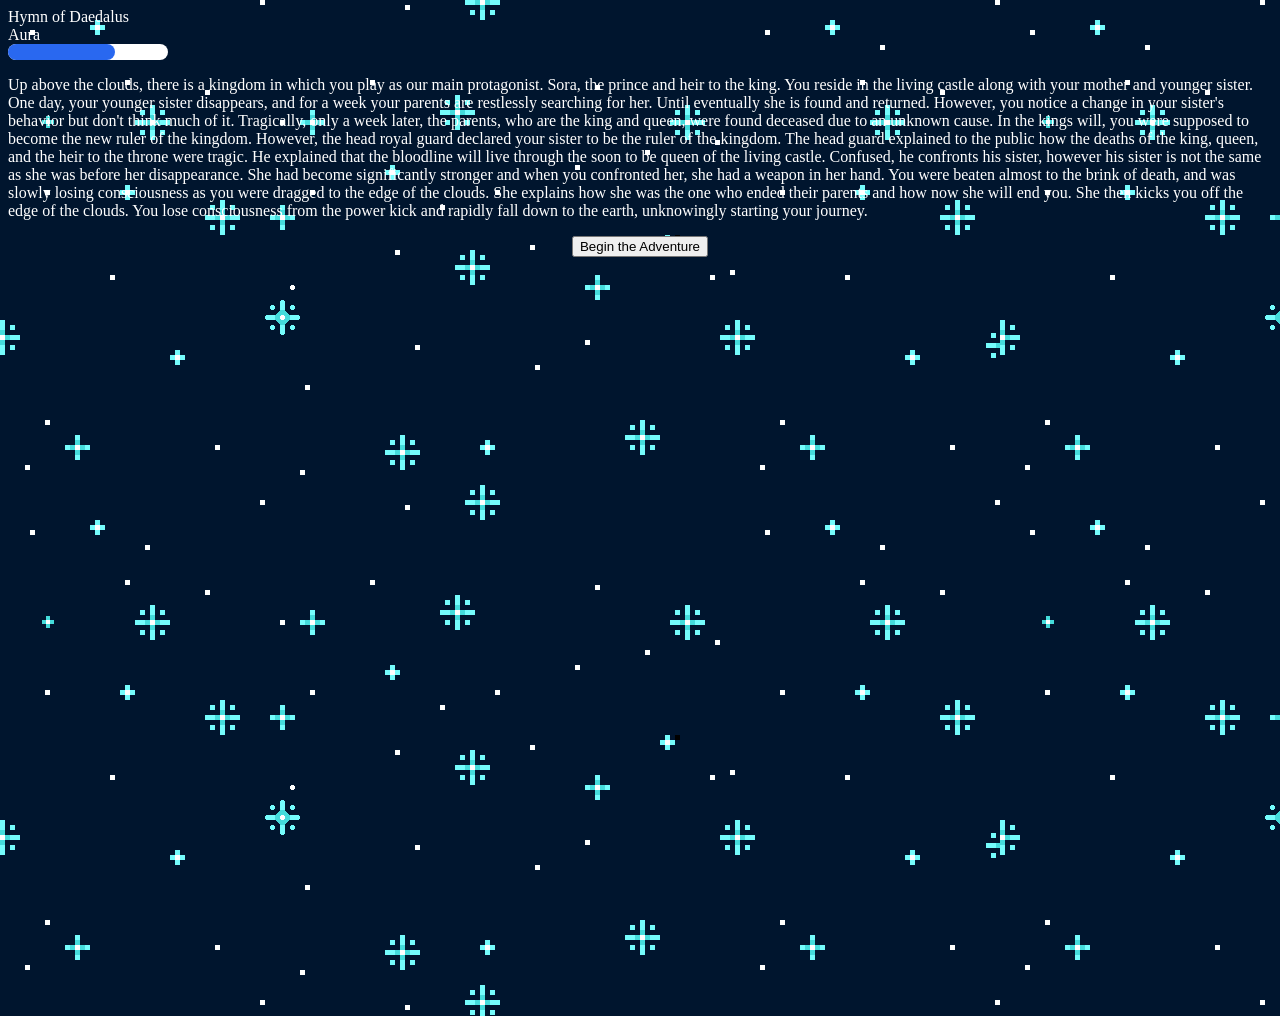
<file: index.html>
<!DOCTYPE html>
<html lang="en">
<head>
    <meta charset="UTF-8">
    <meta name="viewport" content="width=device-width, initial-scale=1.0">
    <link href="style.css" rel="stylesheet"/>
    <title>Hymn of Daedalus</title>
</head>
<body>
    <header>Hymn of Daedalus</header>
    <section>
        <label>Aura</label>
        <progress class="Aura" value="67" max="100"></progress>
    </section>

        <!--Ostory object will send text here-->
        <section id="story"></section>
        <section id="choices"></section>
    <section>
            <section class="Inventory"></section>
            <section class="Inventory"></section>
            <section class="Inventory"></section>
            <section class="Inventory"></section>
            <section class="Inventory"></section>
    </section>
    
</body>


<script>

const storyCont = document.getElementById("story")
const choiceCont = document.getElementById("choices")
const startOptions = ["spider","shore","village"]
const myStory = ['introStory']
const story = {
        introStory : {
            text : "Up above the clouds, there is a kingdom in which you play as our main protagonist. Sora, the prince and heir to the king. You reside in the living castle along with your mother and younger sister. One day, your younger sister disappears, and for a week your parents are restlessly searching for her. Until eventually she is found and returned. However, you notice a change in your sister's behavior but don't think much of it. Tragically, only a week later, the parents, who are the king and queen, were found deceased due to an unknown cause. In the kings will, you were supposed to become the new ruler of the kingdom. However, the head royal guard declared your sister to be the ruler of the kingdom. The head guard explained to the public how the deaths of the king, queen, and the heir to the throne were tragic. He explained that the bloodline will live through the soon to be queen of the living castle. Confused, he confronts his sister, however his sister is not the same as she was before her disappearance. She had become significantly stronger and when you confronted her, she had a weapon in her hand. You were beaten almost to the brink of death, and was slowly losing consciousness as you were dragged to the edge of the clouds. She explains how she was the one who ended their parents and how now she will end you. She then kicks you off the edge of the clouds. You lose consciousness from the power kick and rapidly fall down to the earth, unknowingly starting your journey.", 
            choices : [] // empty to invoke special logic 
        },
        //Beginnings
        spider : {
            bgSource: "path/to/image.jpg",
            text : "Feeling the warmth of the sun in your face, you awake still in pain from the wounds your sister gave you. You find yourself in a giant spider web inside an open area with rocky walls and a giant opening at the top. You spot the light hue of the blue spider wandering in the dark, staring at you. Panicked, you try to escape the web but are unable to.",
            choices : [
                ["Wriggle", "wrig"],
                ["Look around", "look"],
                ["Accept your fate as spider food", "fate"]
            ]
        },
         wrig: {
            text : "You decide to wriggle out, however you werent able to. After constant wriggling the web loosens and you make it out of the web. You catch your fall and decide to escape so you enter a nearby cave entrance in the spider's den. The cave is too small for the spider to pursue. You wander in the darkness, limping while hugging hard cold walls of the cave. You suddenly feel something small brush past your leg. Shaken up at first, you halt trying to detect the unknown creature. However, you hear its pitter patter footsteps running the same direction as you were going. Relived, you follow it until eventually you make it out of the cave. You exit the cave and the unknown creature was actually small and fuzzy. You thank the unknown creature for its support and continue on your way. You eventually find yourself near a water source and decide to drink some. While near the water you clean your injuries and patch them with loose leaves. You then think about what you should do to enact revenge upon your corrupt sister. Before you try to even think about revenge, you decide to discover the unknown world.",
            choices : [
                ["Begin Act 2", "act2.html"]
            ],
            target: "act2.html"
         },
          look: {
            text : "You look at your surroundings and you find a nearby rusty hand axe and a frail looking sword.",
            choices : [
                ["Axe", "axe"],
                ["Frail Sword", "sword"],
                ["Choose Neither", "none"]
            ]
         },
         axe: {
            text : "You grab the axe and cut the web, you drop the axe trying to catch your fall, the axe falls on the ground but it is still in good condition. You feel the need to escape so you enter a nearby cave entrance in the spider's den, the cave is too small for the spider to pursue. You wander the darkness, not knowing where you are going, suddenly you feel a small creature brush past your leg, shaken up at first, you halt trying to detect the unknown creature. However, you hear its pitter patter footsteps running the same direction as you were going. Relived, you follow it until eventually you make it out of the cave. You exit the cave and the unknown creature was actually small and fuzzy. You thank the unknown creature for its support and continue on your way. You eventually find yourself near a water source and decide to drink some. While near the water you clean your injuries and patch them with loose leaves. You then think about what you should do to enact revenge upon your corrupt sister. Before you try to even think about revenge, you decide to discover the unknown world.",
            choices : [
                ["Begin Act 2", "act2.html"]
            ],
            target: "act2.html"
        },
         sword: {
            text : "You grab the sword and cut the web, you drop the sword trying to catch your fall, the sword falls on the ground and shatters on impact. You decide to abandon it and escape so you enter a nearby cave entrance in the spider's den, the cave is too small for the spider to pursue. You wander the darkness, not knowing where you are going, suddenly you feel a small creature brush past your leg, shaken up at first, you halt trying to detect the unknown creature. However, you hear its pitter patter footsteps running the same direction as you were going. Relived, you follow it until eventually you make it out of the cave. You exit the cave and the unknown creature was actually small and fuzzy. You thank the unknown creature for its support and continue on your way. You then think about what you should do to enact revenge upon your corrupt sister. Before you try to even think about revenge, you decide to discover the unknown world.",
            choices : [
                ["Begin Act 2", "act2.html"]
            ],        
        },
         none: {
            text : "You decide to not grab any of the weapons and try to claw at the hard webbing. You break a piece of the web, however that causes you to drop and spin into more web leaving you stuck. Unable to get out, you succumb to your injuries and die.",  
        },
         fate: {
            text : "You panic and decide that death is the best option. You await for the spider to eat you, however since its day, it is unable to do you harm. Regardless, you stick with your choice to stay in the web and you slowly succumb to the injuries and die.",
        },

        village : {
            bgSource: "path/to/image.jpg",
            text : "An unknown smell wakes you up and you find yourself in some soft material. While injured, you get up and decide you need to do something.",
            choices : [
                ["Sit for Eternity","sit"],
                ["Explore Surroundings","explore"],
                ["Think","think"]
            ]
        },
        sit : {
            text : "You have the sudden urge to sit, you feel very tired and exhausted. You sit down on the soft material you landed in and suddenly close your eyes to get some rest. You awake and discover the once vibrant place full of life is gone and you are now in a barren wasteland. You continue to sit until you eventually die from lack of story progression.",
        },
        explore : {
            text : "You decided to explore your surroundings and that sitting around was a dumb idea. You wander around and discover there is some sort of civilization underground as the villagers and other humanoid figures enter and exit an entrance. You do not know if you should interact with those “people” or head to find some water in the forest.",
            choices : [
                ["Head into the forest", "noInteraction"],
                ["Interact with the people", "interaction"],
                ["Do nothing", "nothing"]
            ]
        },
        noInteraction : {
            text : "You head into the forest , deciding that interacting with “people” is not worth it. Thirsty and hungry, you seek to find a water source. You hear the rush of water and go straight towards it. After finding the water source and taking a drink, you clean your wounds and wrap it with the leaves around you. You then think about what you should do to enact revenge upon your corrupt sister. However, before you try to even think about revenge, you decide to discover the unknown world.",
            choices : [
                ["Begin Act 2", "act2.html"]
            ],      
        },
        interaction : {
            text : "You decide to enter the village and try to seek help from the “people”. As you enter the village, many look at you with curiosity and awe. As you limp, covered in blood, a traveler helps you and takes you to the local doctor. They help you stitch your wounds and give you some food to eat. All types of communication do not work due to the language barrier between each other. Although there is a language barrier, you still want to say thanks to “people” that helped you. How will you thank them?",
            choices : [
                ["Nicely and Politely", "nice"],
                ["Rude and un-grateful","rude"],
                ["Silent and mysterious", "mysterious"]
            ]
        },
        nice : {
            text : "You thank them for their kindness even though there is a language barrier. They do not understand what you were saying but they knew it was meant with good intentions. WIth that, they also give you a comically large spoon as a gift to help you on your way, you thank them and decide it's time to take revenge on your sister. You leave and start your long journey.",
            choices : [
                ["Begin Act 2", "act2.html"]
            ],      
        },
        rude : {
            text : "You dismiss their kindness and demand more from them. They do not understand what you have said, however they do understand that you do not have good intentions. The mole villagers start making an ear piercing noise and rush towards you…",
            choices : [
                ["Begin Act 2", "act2.html"]
            ],       
        },
        mysterious : {
            text : "You stay silent and they stare in confusion. You start to exit the hut but although confused, they give you a comically large spoon as a gift to help you on your way. You stare at them with no emotion, grab the spoon and leave. As you think about how to take revenge on your sister, the people just stare in confusion on what just happened.",
            choices : [
                ["Begin Act 2", "act2.html"]
            ],       
        },
        nothing : {
            text : "You decided that it was best to do nothing. You did nothing to patch your wounds, find food or water, or do anything of that matter. You just decided to do absolutely nothing. Since you did nothing, you slowly succumbed to the injuries and died.",
            choices : [
                ["Begin Act 2", "act2.html"]
            ],       
        },
        shore : {
            bgSource: "path/to/image.jpg",
            text : "You awake in salty water with sand on your face. Dazed and injured, you start to walk and limp away from the cold salty water and rest under the shade of a palm tree. You decided you need to move and figure out a way to secure food, water, and to patch your wounds.",
            choices : [
                ["Shake palm tree", "shakepalmTree"],
                ["Head into forest", "intoforestTwo"],
                ["Swim in the water", "swimWater"]
            ]
        },
        shakepalmTree : {
            text : "Text Holder",
        },
        intoforestTwo : {
            text : "You head into the forest thinking that's the most logical thing to do. With thirst and hunger on your mind, you seek the forest for a water source. You hear the rush of water and go straight towards it. After finding the water source and taking a drink, you clean your wounds and wrap it with the leaves around you. You then think about what you should do to enact revenge upon your corrupt sister. Before you try to even think about revenge, you decide to discover the unknown world.",
            choices : [
                ["Begin Act 2", "act2.html"]
            ],       
        },
        swimWater : {
            text : "You decided swimming was your best option. You head to the water and start swimming along the shore. However, the blood from the injuries attracted sharks and they were hungry for food.",
        },

        //End of beginnings
        midStory : {
            text : "You adventure off into the unknown world, passing many landmarks on the way. After many nights in the forest, you stumble upon a village full of people. You try to find a building to stay in but the language barrier and the lack of money make people drive you away. You adapt quickly and try to figure out how to learn the language of the people and find money. You look at loose papers and listen to locals reading it aloud to others. After days of learning and sleeping back in the forest, you are now able to speak bits of the language. With that out the way, you need to find money and grow stronger to defeat your sister. You see a bounty board and decide to gain strength and money there.",
            choices : [
                ["Graveyard", 'grave'],
            ]
        },
        grave : {
            text : "You decide to head to the graveyard. You follow the directions on the paper leading you to the destination. When you arrive, you do not see the bounty at first. Only a column of pillars surrounds the concrete grave in the middle. You notice shifting in one of the pillars, almost like it is breathing. It noticed that you caught on and revealed itself as the bounty. The pillar held together by the unknown ghastly features of the bounty, it prepares to engage.",
            choices : [
                ["Fight...", "afterGrave"],
            ],
        },
        afterGrave : {
            text :"The once possessed pillar disappears and the pieces fall to the ground. With the bounty defeated, you take a piece of the broken pillar as proof. Also the other pillars were illusions and they fade away as the possessed pillar is defeated. You head back to the village and the hut next to the board awards you with 10 gold coins. With money taken care of, you still need more experience before you feel comfortable enough to defeat your sister. You also slowly feel your wings grow stronger though you are not sure. Without wondering more, you decided to take on another quest.",
            choices : [
                ["Ruined Temple", "temple"],
            ]
        },
        temple : {
            text : "You decide to head to the ruined temple. You follow the directions on the paper leading you to the destination. When you arrive, all you see around you is overly grown greenery that covers the temple walls. As you're about to enter the ruins, you hear the dragging of a sharp object coming through all the entrances. The presence of the bounty approaching does not phase you, you keep your calm and watch the entrances. As it approaches, you spot its features, a dark midnight color armour set along with a long black cape reaching his reinforced boots. His giant greatspear creates sparks on the ground as he walks. You prepare yourself for the battle ahead.",
            choices : [
                ["Fight!", "afterTemp"],
            ],
            target: "Battle2.html"
        },
        afterTemp : {
            text : "The dark knight kneels and slowly fades away, leaving behind the armour and weapon. The armour and weapon are not in a shape where you can use for yourself. You grab the nearly broken helmet to take as proof. You head back to the village and the hut next to the board awards you with 10 gold coins. With money taken care of, you still need more experience before you feel comfortable enough to defeat your sister. You also slowly feel your wings grow stronger though you are not sure. Without wondering more, you decided to take on another quest.",
            choices : [
                ["The Bar", "bar"],
            ]
        },
        bar : {
            text : "You decide to head to the bar. You follow the directions on the paper leading you to the destination. When you arrive, the entrance of the bar looks run down. You enter and spot what seems to be a warrior who lays unconscious. As you move closer, the warrior awakes and spots you, he speaks in mumbles and broken language, however you do not understand him. The warriors' worn-out silver colored armour appears to have some sort of glow to them. The warrior stumbles to get up but you dare not lower your guard. You spot the warriors glowing dual-greatswords as they go towards them. They speak to you, however you only know so much. As they face you, the only thing you understand is that they said “Prepare”.",
            choices : [
                ["Fight.", "afterBar"],
            ]
        },
        afterBar : {
            text : "The warrior, unable to accept defeat, goes into a flurry of rage. However, before they can do that they ultimately succumb to the injuries and falls. The warrior becomes dust and the armour and swords lose their glow. They are now worthless equipment. However, you grab the swords as proof and head out of the bar. You head back to the village and the hut next to the board awards you with 10 gold coins. With money taken care of, you still need more experience before you feel comfortable enough to defeat your sister.",
            choices : [
                ["Create Plan", "aftBounties"],
            ]
        },
        aftBounties : {
            text : "After defeating all bounties, you stay in the village for a while and learn the language completely. With your stay, you also gain some companions. You tell your companions your story and how your sister has done those corrupt deeds. With companions backing you up, and your wings strong enough are able to now fly. However you need more power and speed to reach the kingdom far in the clouds. You come up with a plan with your companions to take revenge on your sister. You remember that the kingdom does not stay in the same spot, however you do know it follows a fixed path throughout the year. You and your companions determine that the kingdom will be above a mountain famous for its strong winds. Which would be a perfect place and time to go back to the castle.",
            choices : [
                ["Begin Act 3", "endStory"],
            ]
        },
        endStory : {
            text : "You and your companions determine the kingdom should be in the general area of the mountain in a couple of days. The mountain is shaped like a volcano, however there is no lava present due to the irregularities of the mountain. The plan was to create a funnel big enough to where it directs the wind into the bottom of the mountain. In response to that, it shoots all the air out of the top kinda like an air volcano. So, you and your companions head off towards the mountains after getting the necessary materials for the plan to work. After reaching the destination, you and your companions start the plan. You get there before the allotted time when the kingdom would be there to have the necessary time to commence the plan. After many hardships from the harsh winds messing up the plan the funnel is completed. However due to the wind it is not very sturdy but it will get the job done. You spend the remainder of your time with your companions before your time is up. When the allotted time came, you looked at your companions who were with you throughout your journey.",
            choices : [
                ["Wave Goodbye", "wave"],
                ["Stay with companions", "stay"],
                ["Leave in silence", "silence"]
            ]
        },
        wave : {
            text : "You look at your companions and wave goodbye to them. They do the same and wish you luck on the rest of your journey. You walk back to your companions and give them a proper goodbye instead of a wave. You then go back to the cave entrance and spread your wings to catch yourself with the wind and launch out of the mountain up into the sky. You fly around a bit and discover the kingdom. You start to fly towards it.",
            choices : [
                ["Return to the Castle", 'return']
            ]
        },
        stay : {
            text : "You looked at your companions and remembered the great times with them. Mixed emotions flow into you at once. You feel like you dont want this feeling of companionship to end. You fall into a deep thought, like time has stopped for that instant. After what felt like forever, you decide that your family is now your companions and that revenge is something you dont truly want anymore. You decide to stay and rush towards your companions explaining your feelings. They accept your feelings and you leave the mountain. Losing your change in revenge.You live life with your companions adventuring and exploring this vast world together.\n\n\n\nStay Ending 1/3",
        },
        silence : {
            text : "You look at them for the last time, without exchanging any words. No goodbyes, no happy smiles, nothing. You look at them and then towards the sky. Remembering your plan you spread your wings and leave. You get launched out of the mountain up into the sky. You fly around a bit and discover the kingdom. You start to fly towards it, however with deep regret as you did not say goodbye to your companions. Regretting how it is now too late.",
            choices : [
                ["Return to the Castle", 'return']
            ]
        },
        return : {
            text : "After this long journey you finally make it back to the kingdom. With revenge in mind you sneak into the castle through the many hidden passageways that your father had shown you in the past. You cover yourself and your face with a long piece of cloth. Then you swiftly pass the multiple guards in the kingdom eventually reaching the throne room. You are spotted by your sister and the guards. After asking who you are and a bit of rage baiting your sister, you reveal yourself. Relatives, maids, butlers, royal guards, and even your corrupt younger sister are shocked to find you still alive. Angered, you reveal everything that your sister has said and done. With everyone in shock, your sister wont allow you to take what she has, so she uses her crown to control the royal guards. You see that the crown suddenly starts to glow and the guard's behavior has changed. Overwhelmed, you are unable to fight back and are struck down by the guards. Heavily injured, you remember the technique that you had accumulated during your journey down below. You release your aura and the guards are blown away. Your sister, who is not ready to go down without a fight, decides to duel you. However, before she can start, you knock her down and grab the crown. You toss it to the floor and crush it with a heavy stomp. The guards come back to their senses and you look at your sister with hatred.",
            choices : [
                ["End Her", "bad"],
                ["Spare Her", "good"],
            ]
        },
        bad : {
            text : "You decided to end her life, to get the revenge you always wanted. You raise your sword and cut her down. Everyone, in shock, understood what you had done, although they really wished you hadnt done that. You reveal yourself to the public, explaining your situation, and how your sister has been defeated. The public, confused but happy of your return, applause and you and thus ending your sisters tyranny. Not long after your return, you officially become the rightful ruler of the kingdom. With your younger sister buried in the cloud cemetery of corrupt rulers, you hold her head high, thinking this was the best thing to do. You slowly become used to the style of living and after a couple of years, you are now a family of four. You had an arranged marriage with a princess from another kingdom in the sky. You had one son and one daughter. Your daughter suddenly goes missing and for a week, you relentlessly search for her. You ultimately find her again in okay shape and quickly help her get the medical attention she needs. For the next couple of days you notice a change in her behavior, but you brush it off. Forgetting what happened to you in the beginning. You sleep one day and never wake up after drinking a glass of night-time water given by your daughter. The cycle continues…\n\n\n\nBad Ending 2/3",
        },
        good : {
            text : "You decided to end her life, to get the revenge you always wanted. You raise your sword and prepare to cut her down. You look at your younger sister who you used to have a great close bond with. The thought of killing your sister overwhelms you and you drop the sword. Your sister immediately tries to retaliate, however is overwhelmed by your brute strength. You detain her and she is placed under arrest for her crimes. You reveal yourself to the public, explaining the evil deeds that your sister has done and how she is now detained. The public, happy that your sisters tyranny is over, praises you and applauds you and welcomes you back. You slowly get adjusted with your royalty status and your relatives and royal guards are proud of the decision you made. They lead you to the statue of your mother and father, the statues seem to glow without reason. Confused, you brush it off to be the sunlight shining upon the statues. After years of getting adjusted and your sister spending her remaining years in prison. You are now a family of four, as you had an arranged marriage with a princess from another kingdom in the sky. You had one son and one daughter. One day, your daughter goes missing, however she was quickly found as your younger sister had alerted the guards. The mastermind was a criminal that was sought out for years, ever since your father was king. Your sister explains how she was brainwashed and abused by this mastermind. Not wanting your daughter to go through what she did, she alerted the guards once she heard a sneaking intruder. After this incident, you live on to be one of the greatest kings to ever rule the kingdom.\n\n\n\nGood Ending 3/3",
        },
}


// THANK YOU FAST FOR HELPING ME ON THIS PART!!!!! - Dillan
function buildChoices(storyObject){
    if (storyObject.choices.length === 0) { //if the choices array is empty
        let newBtn = document.createElement('button');
            newBtn.innerText = "Begin the Adventure";
            newBtn.addEventListener('click', () => {
                startStory();
            })
        choiceCont.appendChild(newBtn);
    } else { //assume there are choices to make
        for(let choice of storyObject.choices){
            let newBtn = document.createElement('button');
            console.log(story.target);
            newBtn.innerText = choice[0]; // show the text in index 0

            newBtn.addEventListener('click', () => {
            if (choice[1].includes(".html")) {
                window.location.href = choice[1];
            } else {
                myStory.push(choice[1]) // push the story key ine index 1
                console.log('Story Array', myStory); // log story array
                renderStory();
//----------------> call story render function here
            }
                
               

            })
            choiceCont.appendChild(newBtn);
        }
    }
}

function startStory() {
    myStory.push(startOptions[Math.floor(Math.random() * startOptions.length)]); //randomize starter beginning
    console.log('Story Array', myStory); //log story array
    renderStory();
    //call render story function here
}




function renderStory() {
    //cureent scene of the story array
    let currentScene = myStory[myStory.length - 1];
    // Empty the story and choices
    storyCont.innerHTML = "";
    choiceCont.innerHTML = "";

//This builds the story into the story array
 for (let scene of myStory) {
        let storyText = document.createElement("p");
        storyText.innerText = story[scene].text;
        storyCont.appendChild(storyText);
    }
    //Builds the buttons for the current scene the user on
    buildChoices(story[currentScene]);
}
renderStory();







</script>
</html>
</file>
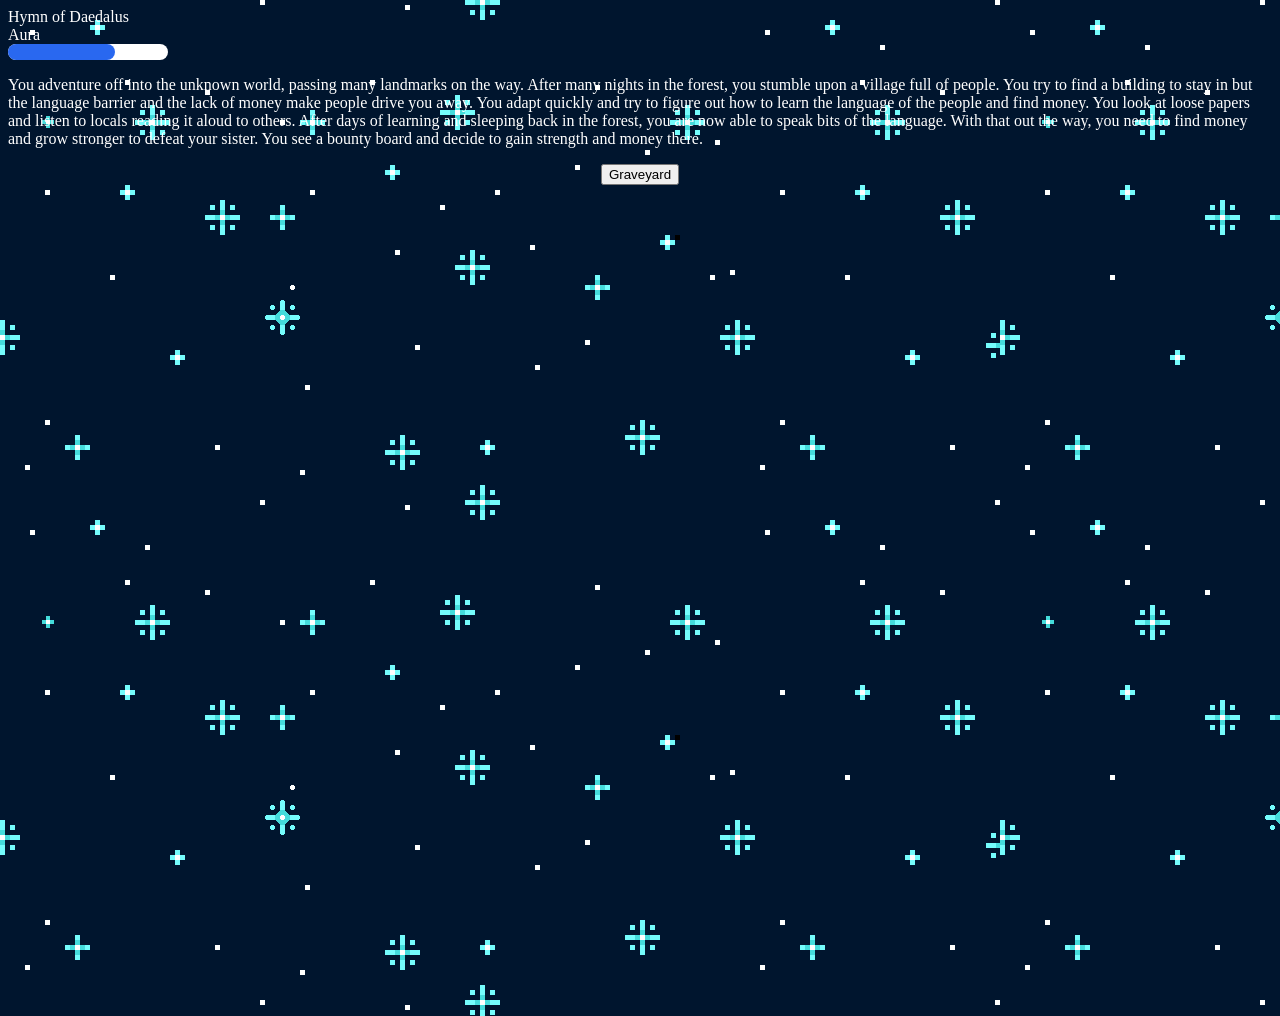
<file: act2.html>
<!DOCTYPE html>
<html lang="en">
<head>
    <meta charset="UTF-8">
    <meta name="viewport" content="width=device-width, initial-scale=1.0">
    <link href="style.css" rel="stylesheet"/>
    <title>Hymn of Daedalus</title>
</head>
<body>
    <header>Hymn of Daedalus</header>
    <section>
        <label>Aura</label>
        <progress class="Aura" value="67" max="100"></progress>
    </section>

    <!--Mid Story-->
    <section id="story"></section>
    <section id="choices"></section>
    <!--End of Midstory-->

        <section>
            <section class="Inventory"></section>
            <section class="Inventory"></section>
            <section class="Inventory"></section>
            <section class="Inventory"></section>
            <section class="Inventory"></section>
        </section>



<script>
const storyCont = document.getElementById("story")
const choiceCont = document.getElementById("choices")
const myStory = ['midStory']

const story = {
        midStory : {
            text : "You adventure off into the unknown world, passing many landmarks on the way. After many nights in the forest, you stumble upon a village full of people. You try to find a building to stay in but the language barrier and the lack of money make people drive you away. You adapt quickly and try to figure out how to learn the language of the people and find money. You look at loose papers and listen to locals reading it aloud to others. After days of learning and sleeping back in the forest, you are now able to speak bits of the language. With that out the way, you need to find money and grow stronger to defeat your sister. You see a bounty board and decide to gain strength and money there.",
            choices : [
                ["Graveyard", 'grave'],
            ]
        },
        grave : {
            text : "You decide to head to the graveyard. You follow the directions on the paper leading you to the destination. When you arrive, you do not see the bounty at first. Only a column of pillars surrounds the concrete grave in the middle. You notice shifting in one of the pillars, almost like it is breathing. It noticed that you caught on and revealed itself as the bounty. The pillar held together by the unknown ghastly features of the bounty, it prepares to engage.",
            choices : [
                ["Fight...", "Battle1.html"],
            ],
        },
}

// THANK YOU FAST FOR HELPING ME ON THIS PART!!!!! - Dillan
function buildChoices(storyObject){
    if (storyObject.choices.length === 0) { //if the choices array is empty
        let newBtn = document.createElement('button');
            newBtn.innerText = "Begin the Adventure";
            newBtn.addEventListener('click', () => {
                startStory();
            })
        choiceCont.appendChild(newBtn);
    } else { //assume there are choices to make
        for(let choice of storyObject.choices){
            let newBtn = document.createElement('button');
            newBtn.innerText = choice[0]; // show the text in index 0
            
            newBtn.addEventListener('click', () => {
            if (choice[1].includes(".html")) {
            

                window.location.href = choice[1];
            } else {
                localStorage.setItem("fight", "Battle.html")//sets the scene to local sotrage
                myStory.push(choice[1]) // push the story key ine index 1
                console.log('Story Array', myStory); // log story array
                renderStory();
//----------------> call story render function here
            }

            })
            choiceCont.appendChild(newBtn);
        }
    }
}


function renderStory() {
    //cureent scene of the story array
    let currentScene = myStory[myStory.length - 1];
    // Empty the story and choices
    storyCont.innerHTML = "";
    choiceCont.innerHTML = "";

//This builds the story into the story array
 for (let scene of myStory) {
        let storyText = document.createElement("p");
        storyText.innerText = story[scene].text;
        storyCont.appendChild(storyText);
    }
    //Builds the buttons for the current scene the user on
    buildChoices(story[currentScene]);
}
renderStory();

</script>
</body>
</html>
</file>
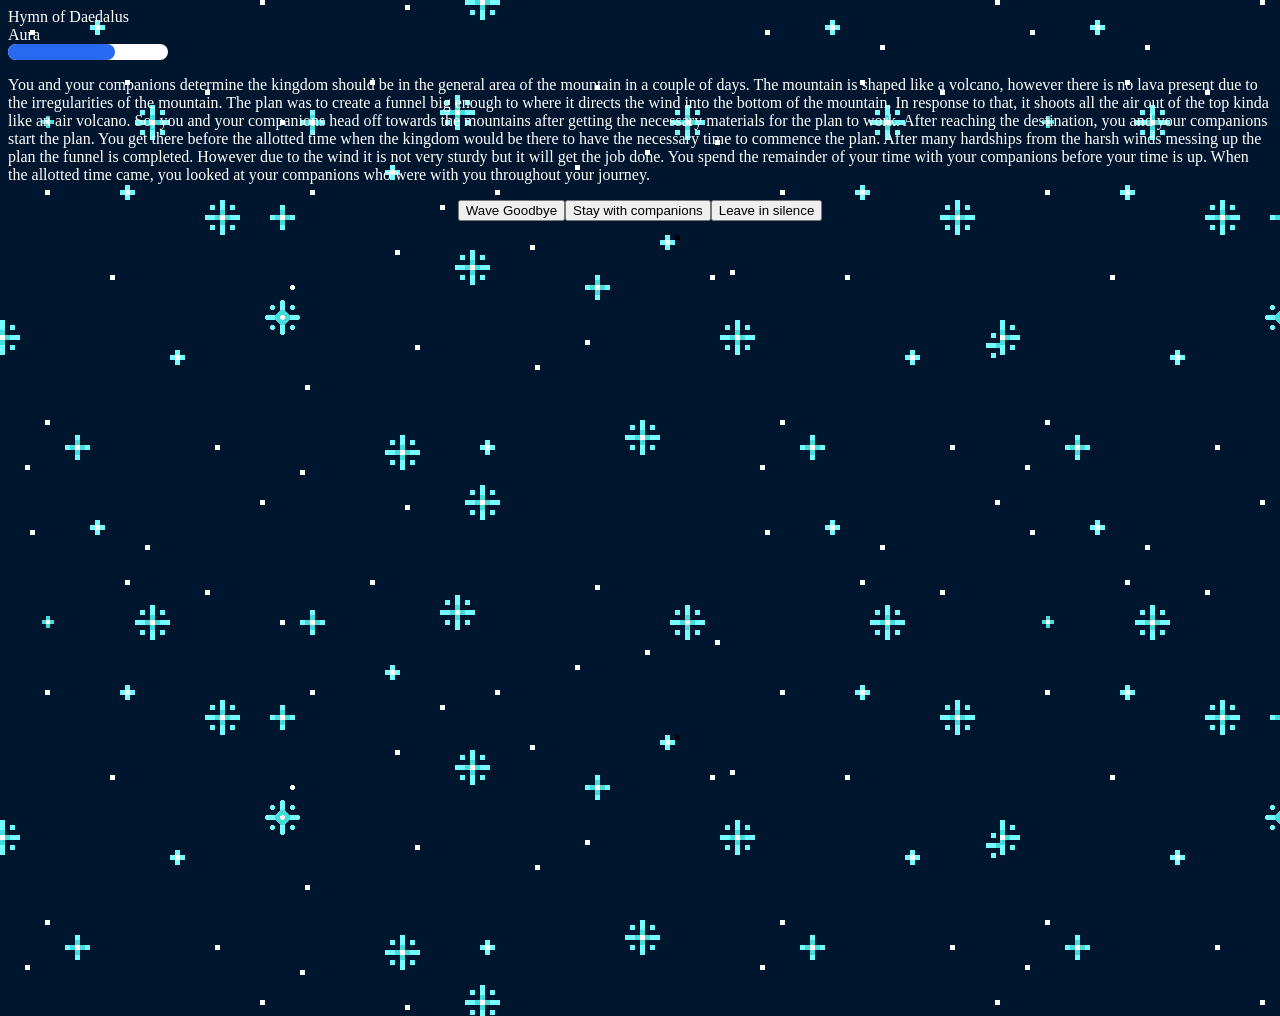
<file: act3.html>
<!DOCTYPE html>
<html lang="en">
<head>
    <meta charset="UTF-8">
    <meta name="viewport" content="width=device-width, initial-scale=1.0">
    <link href="style.css" rel="stylesheet"/>
    <title>Hymn of Daedalus</title>
</head>
<body>
    <header>Hymn of Daedalus</header>
    <section>
        <label>Aura</label>
        <progress class="Aura" value="67" max="100"></progress>
    </section>

               <!--Start of Ending Story-->
                <section id="story"></section>
                <section id="choices"></section>


                <section>
                    <section class="Inventory"></section>
                    <section class="Inventory"></section>
                    <section class="Inventory"></section>
                    <section class="Inventory"></section>
                    <section class="Inventory"></section>
                </section>
</body>
<script>

const storyCont = document.getElementById("story")
const choiceCont = document.getElementById("choices")
const myStory = ['endStory']

const story = {
        endStory : {
            text : "You and your companions determine the kingdom should be in the general area of the mountain in a couple of days. The mountain is shaped like a volcano, however there is no lava present due to the irregularities of the mountain. The plan was to create a funnel big enough to where it directs the wind into the bottom of the mountain. In response to that, it shoots all the air out of the top kinda like an air volcano. So, you and your companions head off towards the mountains after getting the necessary materials for the plan to work. After reaching the destination, you and your companions start the plan. You get there before the allotted time when the kingdom would be there to have the necessary time to commence the plan. After many hardships from the harsh winds messing up the plan the funnel is completed. However due to the wind it is not very sturdy but it will get the job done. You spend the remainder of your time with your companions before your time is up. When the allotted time came, you looked at your companions who were with you throughout your journey.",
            choices : [
                ["Wave Goodbye", "wave"],
                ["Stay with companions", "stay"],
                ["Leave in silence", "silence"]
            ]
        },
        wave : {
            text : "You look at your companions and wave goodbye to them. They do the same and wish you luck on the rest of your journey. You walk back to your companions and give them a proper goodbye instead of a wave. You then go back to the cave entrance and spread your wings to catch yourself with the wind and launch out of the mountain up into the sky. You fly around a bit and discover the kingdom. You start to fly towards it.",
            choices : [
                ["Return to the Castle", 'return']
            ]
        },
        stay : {
            text : "You looked at your companions and remembered the great times with them. Mixed emotions flow into you at once. You feel like you dont want this feeling of companionship to end. You fall into a deep thought, like time has stopped for that instant. After what felt like forever, you decide that your family is now your companions and that revenge is something you dont truly want anymore. You decide to stay and rush towards your companions explaining your feelings. They accept your feelings and you leave the mountain. Losing your change in revenge.You live life with your companions adventuring and exploring this vast world together.\n\n\n\nStay Ending 1/3",
        },
        silence : {
            text : "You look at them for the last time, without exchanging any words. No goodbyes, no happy smiles, nothing. You look at them and then towards the sky. Remembering your plan you spread your wings and leave. You get launched out of the mountain up into the sky. You fly around a bit and discover the kingdom. You start to fly towards it, however with deep regret as you did not say goodbye to your companions. Regretting how it is now too late.",
            choices : [
                ["Return to the Castle", 'return']
            ]
        },
        return : {
            text : "After this long journey you finally make it back to the kingdom. With revenge in mind you sneak into the castle through the many hidden passageways that your father had shown you in the past. You cover yourself and your face with a long piece of cloth. Then you swiftly pass the multiple guards in the kingdom eventually reaching the throne room. You are spotted by your sister and the guards. After asking who you are and a bit of rage baiting your sister, you reveal yourself. Relatives, maids, butlers, royal guards, and even your corrupt younger sister are shocked to find you still alive. Angered, you reveal everything that your sister has said and done. With everyone in shock, your sister wont allow you to take what she has, so she uses her crown to control the royal guards. You see that the crown suddenly starts to glow and the guard's behavior has changed. Overwhelmed, you are unable to fight back and are struck down by the guards. Heavily injured, you remember the technique that you had accumulated during your journey down below. You release your aura and the guards are blown away. Your sister, who is not ready to go down without a fight, decides to duel you. However, before she can start, you knock her down and grab the crown. You toss it to the floor and crush it with a heavy stomp. The guards come back to their senses and you look at your sister with hatred.",
            choices : [
                ["End Her", "bad"],
                ["Spare Her", "good"],
            ]
        },
        bad : {
            text : "You decided to end her life, to get the revenge you always wanted. You raise your sword and cut her down. Everyone, in shock, understood what you had done, although they really wished you hadnt done that. You reveal yourself to the public, explaining your situation, and how your sister has been defeated. The public, confused but happy of your return, applause and you and thus ending your sisters tyranny. Not long after your return, you officially become the rightful ruler of the kingdom. With your younger sister buried in the cloud cemetery of corrupt rulers, you hold her head high, thinking this was the best thing to do. You slowly become used to the style of living and after a couple of years, you are now a family of four. You had an arranged marriage with a princess from another kingdom in the sky. You had one son and one daughter. Your daughter suddenly goes missing and for a week, you relentlessly search for her. You ultimately find her again in okay shape and quickly help her get the medical attention she needs. For the next couple of days you notice a change in her behavior, but you brush it off. Forgetting what happened to you in the beginning. You sleep one day and never wake up after drinking a glass of night-time water given by your daughter. The cycle continues…\n\n\n\nBad Ending 2/3",
        },
        good : {
            text : "You decided to end her life, to get the revenge you always wanted. You raise your sword and prepare to cut her down. You look at your younger sister who you used to have a great close bond with. The thought of killing your sister overwhelms you and you drop the sword. Your sister immediately tries to retaliate, however is overwhelmed by your brute strength. You detain her and she is placed under arrest for her crimes. You reveal yourself to the public, explaining the evil deeds that your sister has done and how she is now detained. The public, happy that your sisters tyranny is over, praises you and applauds you and welcomes you back. You slowly get adjusted with your royalty status and your relatives and royal guards are proud of the decision you made. They lead you to the statue of your mother and father, the statues seem to glow without reason. Confused, you brush it off to be the sunlight shining upon the statues. After years of getting adjusted and your sister spending her remaining years in prison. You are now a family of four, as you had an arranged marriage with a princess from another kingdom in the sky. You had one son and one daughter. One day, your daughter goes missing, however she was quickly found as your younger sister had alerted the guards. The mastermind was a criminal that was sought out for years, ever since your father was king. Your sister explains how she was brainwashed and abused by this mastermind. Not wanting your daughter to go through what she did, she alerted the guards once she heard a sneaking intruder. After this incident, you live on to be one of the greatest kings to ever rule the kingdom.\n\n\n\nGood Ending 3/3",
        },
    }
// THANK YOU FAST FOR HELPING ME ON THIS PART!!!!! - Dillan
function buildChoices(storyObject){
    if (storyObject.choices.length === 0) { //if the choices array is empty
        let newBtn = document.createElement('button');
            newBtn.innerText = "Begin the Adventure";
            newBtn.addEventListener('click', () => {
                startStory();
            })
        choiceCont.appendChild(newBtn);
    } else { //assume there are choices to make
        for(let choice of storyObject.choices){
            let newBtn = document.createElement('button');
            newBtn.innerText = choice[0]; // show the text in index 0

            newBtn.addEventListener('click', () => {
            if (choice[1].includes(".html")) {
                window.location.href = choice[1];
            } else {
                myStory.push(choice[1]) // push the story key ine index 1
                console.log('Story Array', myStory); // log story array
                renderStory();
//----------------> call story render function here
            }

            })
            choiceCont.appendChild(newBtn);
        }
    }
}


function renderStory() {
    //cureent scene of the story array
    let currentScene = myStory[myStory.length - 1];
    // Empty the story and choices
    storyCont.innerHTML = "";
    choiceCont.innerHTML = "";

//This builds the story into the story array
 for (let scene of myStory) {
        let storyText = document.createElement("p");
        storyText.innerText = story[scene].text;
        storyCont.appendChild(storyText);
    }
    //Builds the buttons for the current scene the user on
    buildChoices(story[currentScene]);
}
renderStory();



    
</script>
</html>
</file>
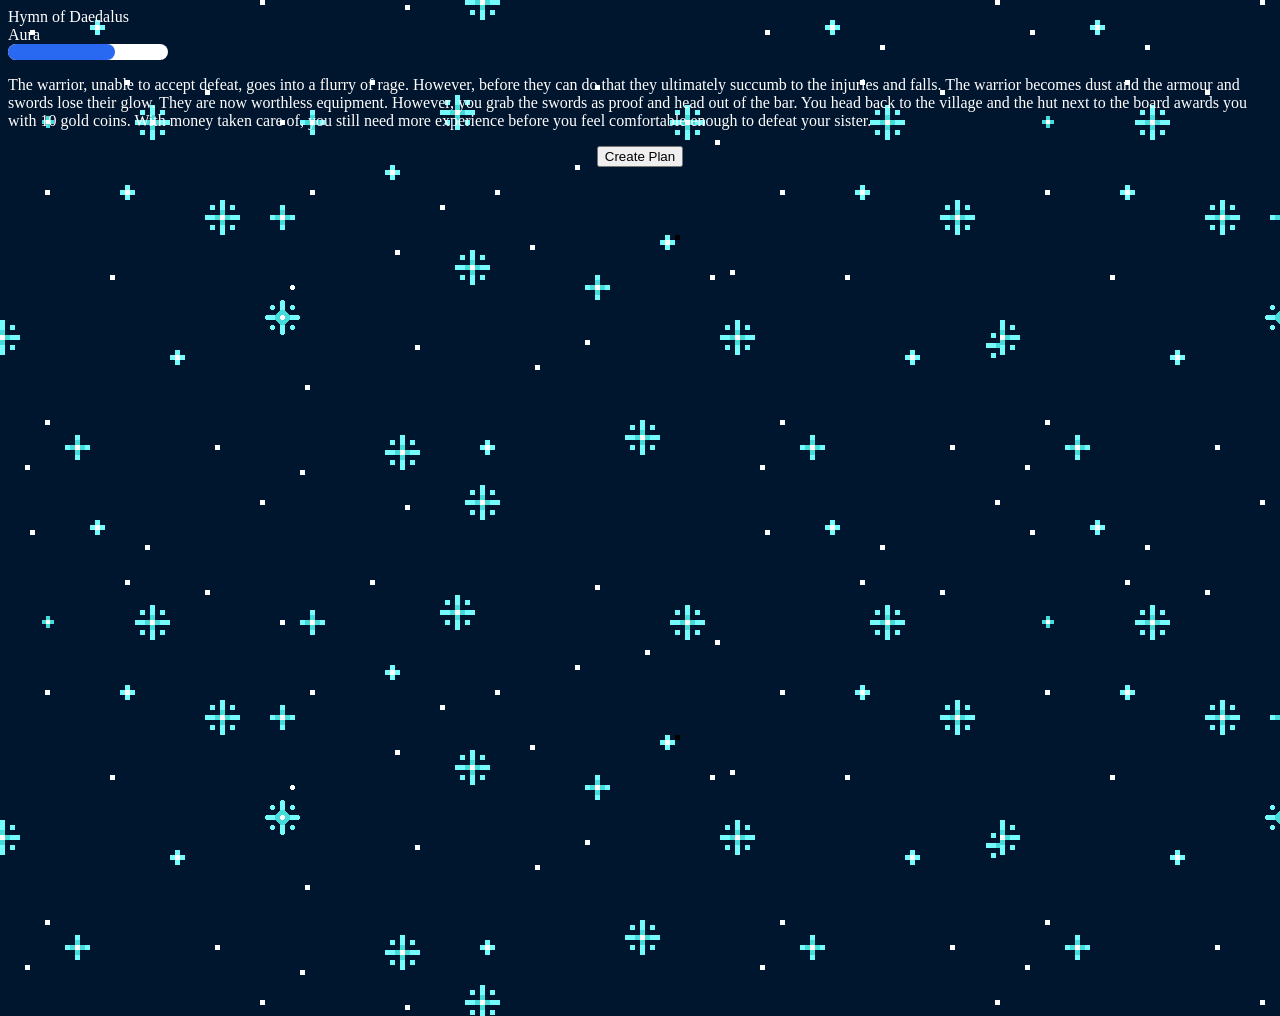
<file: afterBar.html>
<!DOCTYPE html>
<html lang="en">
<head>
    <meta charset="UTF-8">
    <meta name="viewport" content="width=device-width, initial-scale=1.0">
    <link href="style.css" rel="stylesheet"/>
    <title>Hymn of Daedalus</title>
</head>
<body>
    <header>Hymn of Daedalus</header>
    <section>
        <label>Aura</label>
        <progress class="Aura" value="67" max="100"></progress>
    </section>

    <!--Mid Story-->
    <section id="story"></section>
    <section id="choices"></section>
    <!--End of Midstory-->

        <section>
            <section class="Inventory"></section>
            <section class="Inventory"></section>
            <section class="Inventory"></section>
            <section class="Inventory"></section>
            <section class="Inventory"></section>
        </section>



<script>
const storyCont = document.getElementById("story")
const choiceCont = document.getElementById("choices")
const myStory = ['afterBar']

const story = {
        afterBar : {
            text : "The warrior, unable to accept defeat, goes into a flurry of rage. However, before they can do that they ultimately succumb to the injuries and falls. The warrior becomes dust and the armour and swords lose their glow. They are now worthless equipment. However, you grab the swords as proof and head out of the bar. You head back to the village and the hut next to the board awards you with 10 gold coins. With money taken care of, you still need more experience before you feel comfortable enough to defeat your sister.",
            choices : [
                ["Create Plan", "aftBounties"],
            ]
        },
        aftBounties : {
            text : "After defeating all bounties, you stay in the village for a while and learn the language completely. With your stay, you also gain some companions. You tell your companions your story and how your sister has done those corrupt deeds. With companions backing you up, and your wings strong enough are able to now fly. However you need more power and speed to reach the kingdom far in the clouds. You come up with a plan with your companions to take revenge on your sister. You remember that the kingdom does not stay in the same spot, however you do know it follows a fixed path throughout the year. You and your companions determine that the kingdom will be above a mountain famous for its strong winds. Which would be a perfect place and time to go back to the castle.",
            choices : [
                ["Begin Act 3", "act3.html"],
            ]
        },
    }
// THANK YOU FAST FOR HELPING ME ON THIS PART!!!!! - Dillan
function buildChoices(storyObject){
    if (storyObject.choices.length === 0) { //if the choices array is empty
        let newBtn = document.createElement('button');
            newBtn.innerText = "Begin the Adventure";
            newBtn.addEventListener('click', () => {
                startStory();
            })
        choiceCont.appendChild(newBtn);
    } else { //assume there are choices to make
        for(let choice of storyObject.choices){
            let newBtn = document.createElement('button');
            newBtn.innerText = choice[0]; // show the text in index 0
            
            newBtn.addEventListener('click', () => {
            if (choice[1].includes(".html")) {
            

                window.location.href = choice[1];
            } else {
                localStorage.setItem("fight", "Battle.html")//sets the scene to local sotrage
                myStory.push(choice[1]) // push the story key ine index 1
                console.log('Story Array', myStory); // log story array
                renderStory();
//----------------> call story render function here
            }

            })
            choiceCont.appendChild(newBtn);
        }
    }
}


function renderStory() {
    //cureent scene of the story array
    let currentScene = myStory[myStory.length - 1];
    // Empty the story and choices
    storyCont.innerHTML = "";
    choiceCont.innerHTML = "";

//This builds the story into the story array
 for (let scene of myStory) {
        let storyText = document.createElement("p");
        storyText.innerText = story[scene].text;
        storyCont.appendChild(storyText);
    }
    //Builds the buttons for the current scene the user on
    buildChoices(story[currentScene]);
}
renderStory();

</script>
</body>
</html>
</file>
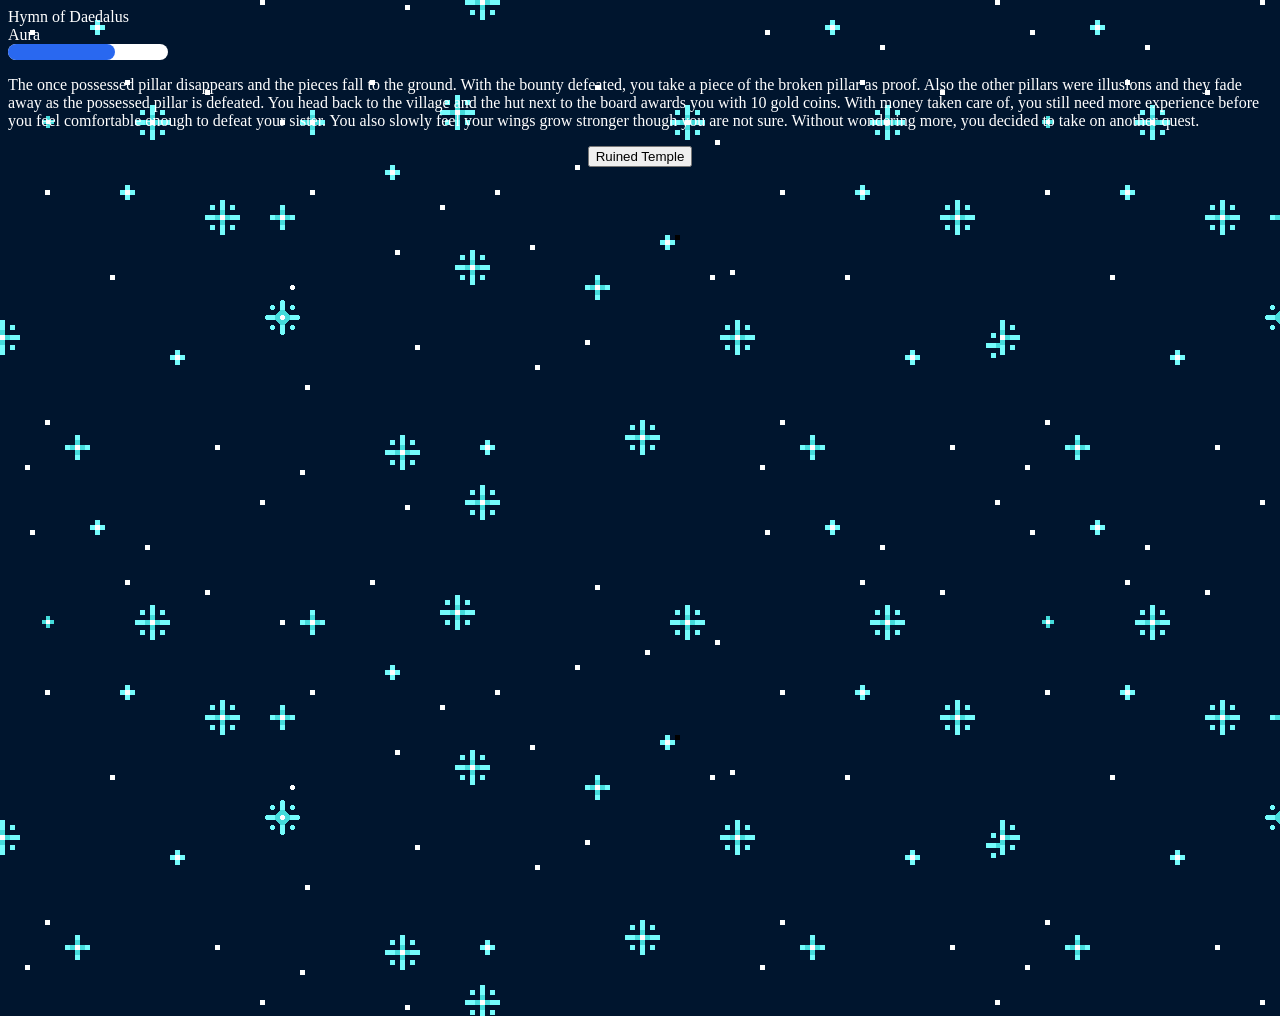
<file: afterGrave.html>
<!DOCTYPE html>
<html lang="en">
<head>
    <meta charset="UTF-8">
    <meta name="viewport" content="width=device-width, initial-scale=1.0">
    <link href="style.css" rel="stylesheet"/>
    <title>Hymn of Daedalus</title>
</head>
<body>
    <header>Hymn of Daedalus</header>
    <section>
        <label>Aura</label>
        <progress class="Aura" value="67" max="100"></progress>
    </section>

    <!--Mid Story-->
    <section id="story"></section>
    <section id="choices"></section>
    <!--End of Midstory-->

        <section>
            <section class="Inventory"></section>
            <section class="Inventory"></section>
            <section class="Inventory"></section>
            <section class="Inventory"></section>
            <section class="Inventory"></section>
        </section>



<script>
const storyCont = document.getElementById("story")
const choiceCont = document.getElementById("choices")
const myStory = ['afterGrave']

const story = {
        afterGrave : {
            text :"The once possessed pillar disappears and the pieces fall to the ground. With the bounty defeated, you take a piece of the broken pillar as proof. Also the other pillars were illusions and they fade away as the possessed pillar is defeated. You head back to the village and the hut next to the board awards you with 10 gold coins. With money taken care of, you still need more experience before you feel comfortable enough to defeat your sister. You also slowly feel your wings grow stronger though you are not sure. Without wondering more, you decided to take on another quest.",
            choices : [
                ["Ruined Temple", "temple"],
            ]
        },
        temple : {
            text : "You decide to head to the ruined temple. You follow the directions on the paper leading you to the destination. When you arrive, all you see around you is overly grown greenery that covers the temple walls. As you're about to enter the ruins, you hear the dragging of a sharp object coming through all the entrances. The presence of the bounty approaching does not phase you, you keep your calm and watch the entrances. As it approaches, you spot its features, a dark midnight color armour set along with a long black cape reaching his reinforced boots. His giant greatspear creates sparks on the ground as he walks. You prepare yourself for the battle ahead.",
            choices : [
                ["Fight!", "Battle2.html"],
            ],
        },
    }

// THANK YOU FAST FOR HELPING ME ON THIS PART!!!!! - Dillan
function buildChoices(storyObject){
    if (storyObject.choices.length === 0) { //if the choices array is empty
        let newBtn = document.createElement('button');
            newBtn.innerText = "Begin the Adventure";
            newBtn.addEventListener('click', () => {
                startStory();
            })
        choiceCont.appendChild(newBtn);
    } else { //assume there are choices to make
        for(let choice of storyObject.choices){
            let newBtn = document.createElement('button');
            newBtn.innerText = choice[0]; // show the text in index 0
            
            newBtn.addEventListener('click', () => {
            if (choice[1].includes(".html")) {
            

                window.location.href = choice[1];
            } else {
                localStorage.setItem("fight", "Battle.html")//sets the scene to local sotrage
                myStory.push(choice[1]) // push the story key ine index 1
                console.log('Story Array', myStory); // log story array
                renderStory();
//----------------> call story render function here
            }

            })
            choiceCont.appendChild(newBtn);
        }
    }
}


function renderStory() {
    //cureent scene of the story array
    let currentScene = myStory[myStory.length - 1];
    // Empty the story and choices
    storyCont.innerHTML = "";
    choiceCont.innerHTML = "";

//This builds the story into the story array
 for (let scene of myStory) {
        let storyText = document.createElement("p");
        storyText.innerText = story[scene].text;
        storyCont.appendChild(storyText);
    }
    //Builds the buttons for the current scene the user on
    buildChoices(story[currentScene]);
}
renderStory();

</script>
</body>
</html>
</file>
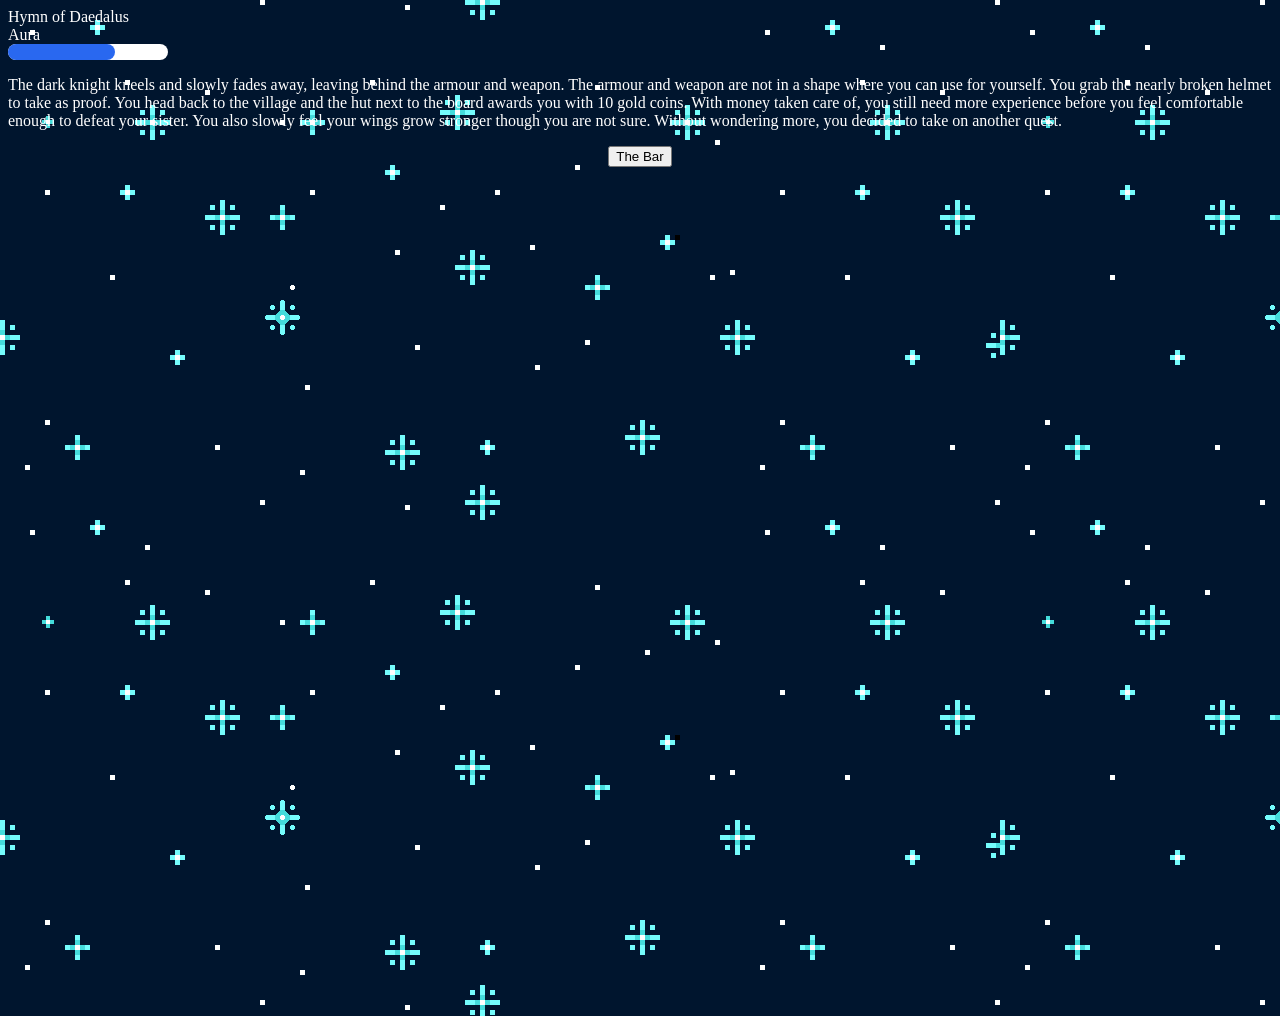
<file: afterTemp.html>
<!DOCTYPE html>
<html lang="en">
<head>
    <meta charset="UTF-8">
    <meta name="viewport" content="width=device-width, initial-scale=1.0">
    <link href="style.css" rel="stylesheet"/>
    <title>Hymn of Daedalus</title>
</head>
<body>
    <header>Hymn of Daedalus</header>
    <section>
        <label>Aura</label>
        <progress class="Aura" value="67" max="100"></progress>
    </section>

    <!--Mid Story-->
    <section id="story"></section>
    <section id="choices"></section>
    <!--End of Midstory-->

        <section>
            <section class="Inventory"></section>
            <section class="Inventory"></section>
            <section class="Inventory"></section>
            <section class="Inventory"></section>
            <section class="Inventory"></section>
        </section>



<script>
const storyCont = document.getElementById("story")
const choiceCont = document.getElementById("choices")
const myStory = ['afterTemp']

const story = {
        afterTemp : {
            text : "The dark knight kneels and slowly fades away, leaving behind the armour and weapon. The armour and weapon are not in a shape where you can use for yourself. You grab the nearly broken helmet to take as proof. You head back to the village and the hut next to the board awards you with 10 gold coins. With money taken care of, you still need more experience before you feel comfortable enough to defeat your sister. You also slowly feel your wings grow stronger though you are not sure. Without wondering more, you decided to take on another quest.",
            choices : [
                ["The Bar", "bar"],
            ]
        },
        bar : {
            text : "You decide to head to the bar. You follow the directions on the paper leading you to the destination. When you arrive, the entrance of the bar looks run down. You enter and spot what seems to be a warrior who lays unconscious. As you move closer, the warrior awakes and spots you, he speaks in mumbles and broken language, however you do not understand him. The warriors' worn-out silver colored armour appears to have some sort of glow to them. The warrior stumbles to get up but you dare not lower your guard. You spot the warriors glowing dual-greatswords as they go towards them. They speak to you, however you only know so much. As they face you, the only thing you understand is that they said “Prepare”.",
            choices : [
                ["Fight.", "Battle.html"],
            ]
        },
    }

// THANK YOU FAST FOR HELPING ME ON THIS PART!!!!! - Dillan
function buildChoices(storyObject){
    if (storyObject.choices.length === 0) { //if the choices array is empty
        let newBtn = document.createElement('button');
            newBtn.innerText = "Begin the Adventure";
            newBtn.addEventListener('click', () => {
                startStory();
            })
        choiceCont.appendChild(newBtn);
    } else { //assume there are choices to make
        for(let choice of storyObject.choices){
            let newBtn = document.createElement('button');
            newBtn.innerText = choice[0]; // show the text in index 0
            
            newBtn.addEventListener('click', () => {
            if (choice[1].includes(".html")) {
            

                window.location.href = choice[1];
            } else {
                localStorage.setItem("fight", "Battle.html")//sets the scene to local sotrage
                myStory.push(choice[1]) // push the story key ine index 1
                console.log('Story Array', myStory); // log story array
                renderStory();
//----------------> call story render function here
            }

            })
            choiceCont.appendChild(newBtn);
        }
    }
}


function renderStory() {
    //cureent scene of the story array
    let currentScene = myStory[myStory.length - 1];
    // Empty the story and choices
    storyCont.innerHTML = "";
    choiceCont.innerHTML = "";

//This builds the story into the story array
 for (let scene of myStory) {
        let storyText = document.createElement("p");
        storyText.innerText = story[scene].text;
        storyCont.appendChild(storyText);
    }
    //Builds the buttons for the current scene the user on
    buildChoices(story[currentScene]);
}
renderStory();

</script>
</body>
</html>
</file>
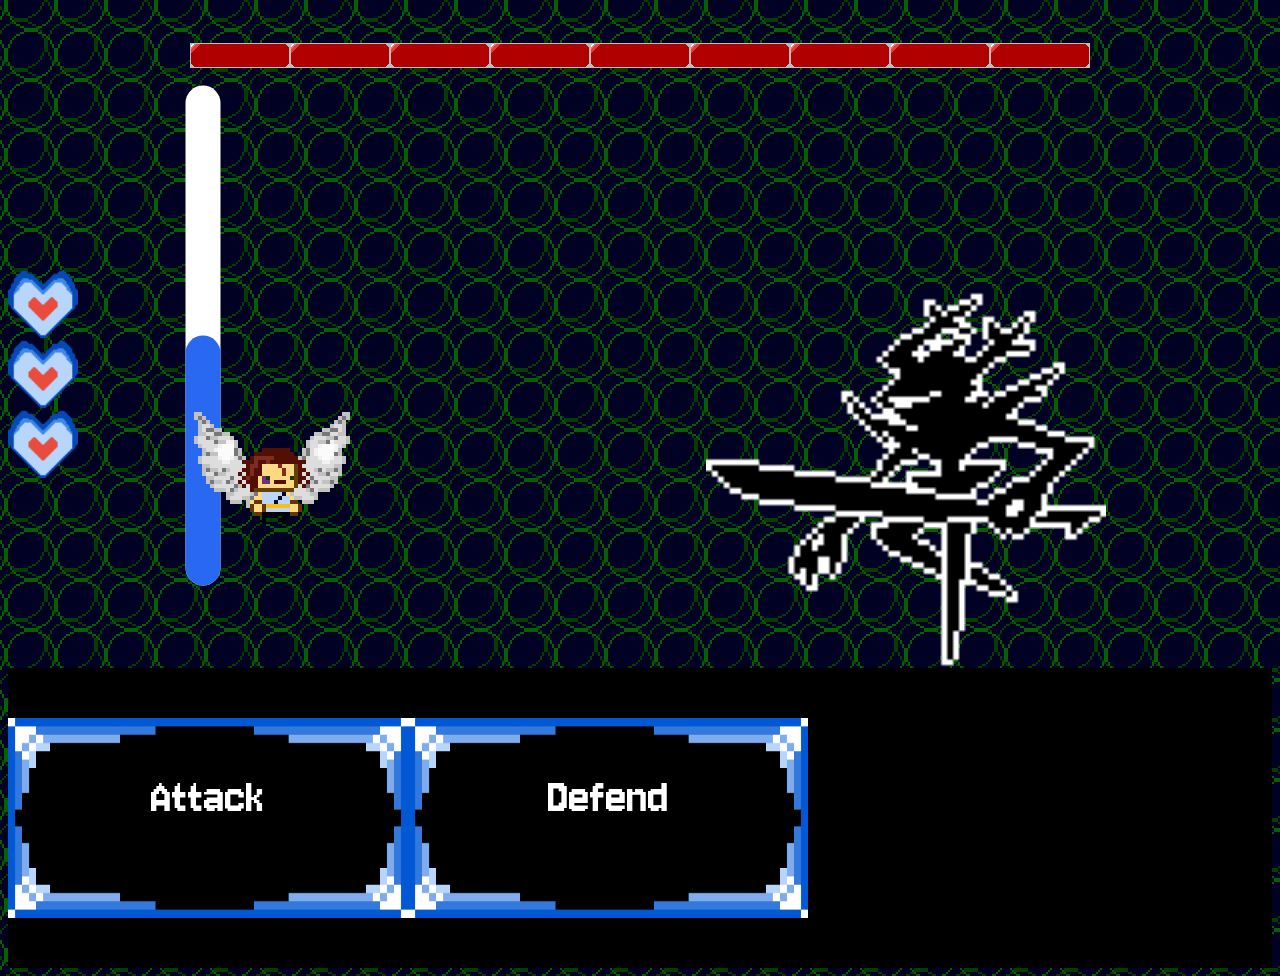
<file: Battle.html>
<!DOCTYPE html>
<html lang="en">
<head>
    <meta charset="UTF-8">
    <meta name="viewport" content="width=device-width, initial-scale=1.0">
    <title>FIGHT</title>
    <link rel="preconnect" href="https://fonts.googleapis.com">
<link rel="preconnect" href="https://fonts.gstatic.com" crossorigin>
<link href="https://fonts.googleapis.com/css2?family=Jersey+10&display=swap" rel="stylesheet">
    <link href="stylebutmean.css" rel="stylesheet"/>
</head>
<body id="trues">


        <section class="gta6">
            <progress id="Aura" value="50" max="100"></progress>    



<section class="bars">
    <img src="heal.png" id="h1">
    <img src="heal.png" id="h2">
    <img src="heal.png" id="h3">
    <img src="heal.png" id="h4">
    <img src="heal.png" id="h5">
    <img src="heal.png" id="h6">
    <img src="heal.png" id="h7">
    <img src="heal.png" id="h8">
    <img src="heal.png" id="h9">
</section>



    <div id="qte1"></div>
    <div id="qte2"></div>
    <div id="qte3"></div>


<div id="textbox">
    <div id="option1"><br>Attack</div>
    <div id="option2"><br>Defend</div>
</div>

<section class="att">
    <img id="soar" src="sora.gif">
    <img id="collapse" src="deltarune-roaring-knight.gif">
</section>

<div class="blac"><section class="ubars">
    <img src="h.png" class="heart" id="1h">
    <img src="h.png" class="heart" id="2h">
    <img src="h.png" class="heart" id="3h">
</section></div>

</body>
<script src="actio.js"></script>
</html>
</file>
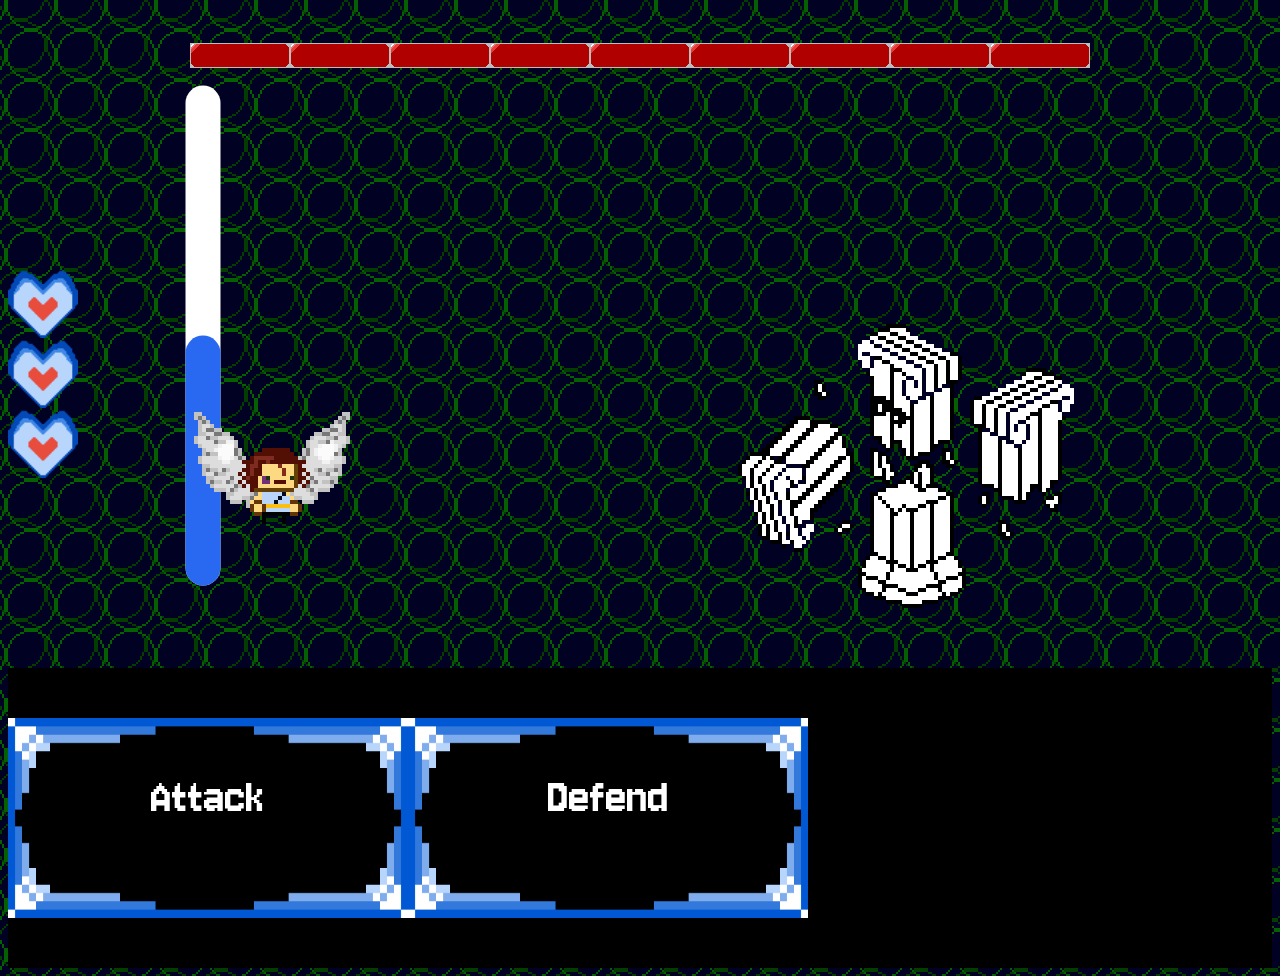
<file: Battle1.html>
<!DOCTYPE html>
<html lang="en">
<head>
    <meta charset="UTF-8">
    <meta name="viewport" content="width=device-width, initial-scale=1.0">
    <title>FIGHT</title>
    <link rel="preconnect" href="https://fonts.googleapis.com">
<link rel="preconnect" href="https://fonts.gstatic.com" crossorigin>
<link href="https://fonts.googleapis.com/css2?family=Jersey+10&display=swap" rel="stylesheet">
    <link href="stylebutmean.css" rel="stylesheet"/>
</head>
<body id="trues">


        <section class="gta6">
            <progress id="Aura" value="50" max="100"></progress>    



<section class="bars">
    <img src="heal.png" id="h1">
    <img src="heal.png" id="h2">
    <img src="heal.png" id="h3">
    <img src="heal.png" id="h4">
    <img src="heal.png" id="h5">
    <img src="heal.png" id="h6">
    <img src="heal.png" id="h7">
    <img src="heal.png" id="h8">
    <img src="heal.png" id="h9">
</section>



    <div id="qte1"></div>
    <div id="qte2"></div>
    <div id="qte3"></div>


<div id="textbox">
    <div id="option1"><br>Attack</div>
    <div id="option2"><br>Defend</div>
</div>

<section class="att">
    <img id="soar" src="sora.gif">
    <img id="collapse" src="crumble.gif">
</section>

<div class="blac"><section class="ubars">
    <img src="h.png" class="heart" id="1h">
    <img src="h.png" class="heart" id="2h">
    <img src="h.png" class="heart" id="3h">
</section></div>

</body>
<script src="action.js"></script>
</html>
</file>
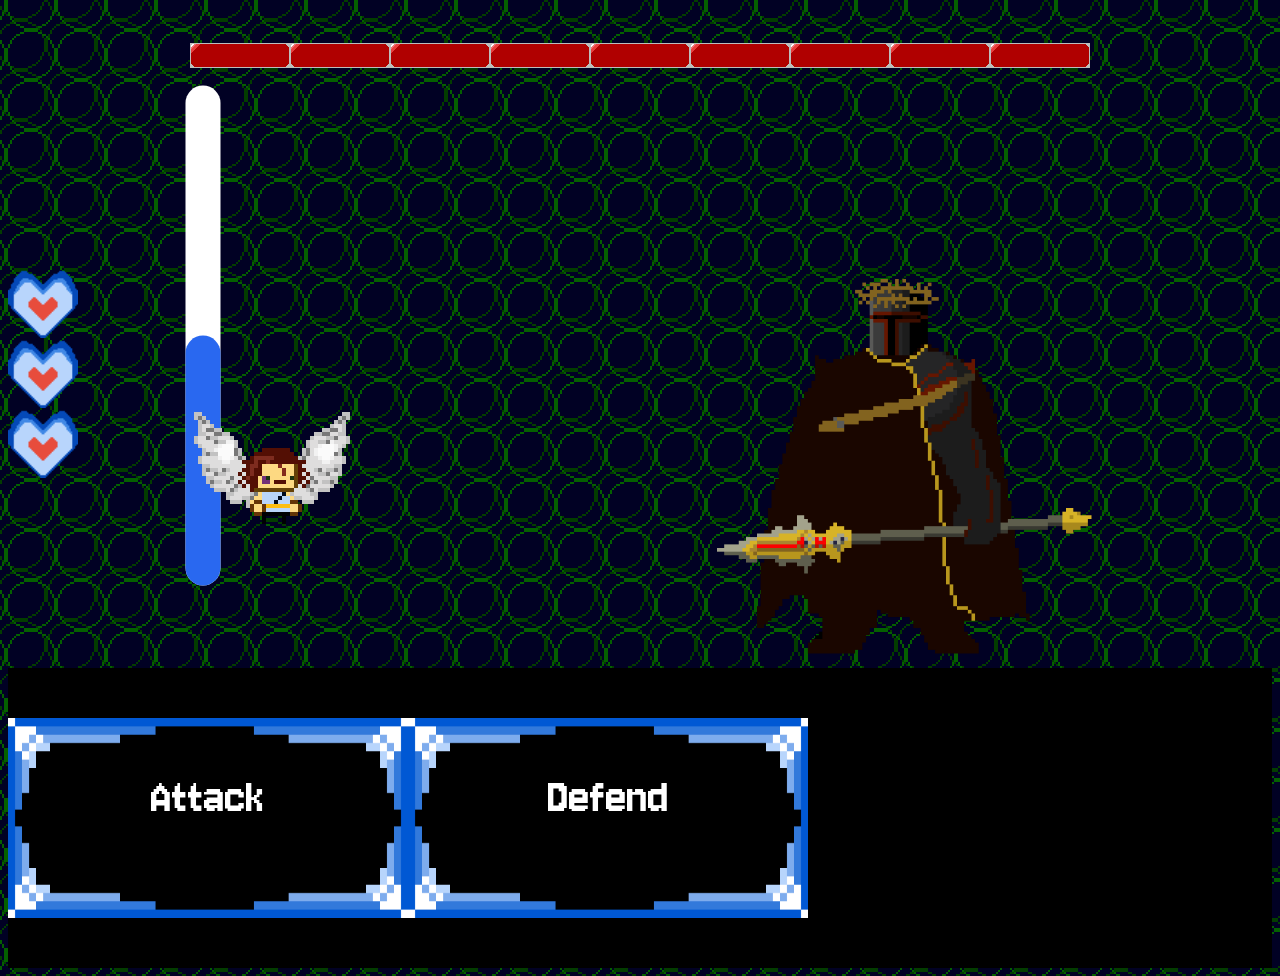
<file: Battle2.html>
<!DOCTYPE html>
<html lang="en">
<head>
    <meta charset="UTF-8">
    <meta name="viewport" content="width=device-width, initial-scale=1.0">
    <title>FIGHT</title>
    <link rel="preconnect" href="https://fonts.googleapis.com">
<link rel="preconnect" href="https://fonts.gstatic.com" crossorigin>
<link href="https://fonts.googleapis.com/css2?family=Jersey+10&display=swap" rel="stylesheet">
    <link href="stylebutmean.css" rel="stylesheet"/>
</head>
<body id="trues">


        <section class="gta6">
            <progress id="Aura" value="50" max="100"></progress>    



<section class="bars">
    <img src="heal.png" id="h1">
    <img src="heal.png" id="h2">
    <img src="heal.png" id="h3">
    <img src="heal.png" id="h4">
    <img src="heal.png" id="h5">
    <img src="heal.png" id="h6">
    <img src="heal.png" id="h7">
    <img src="heal.png" id="h8">
    <img src="heal.png" id="h9">
</section>



    <div id="qte1"></div>
    <div id="qte2"></div>
    <div id="qte3"></div>


<div id="textbox">
    <div id="option1"><br>Attack</div>
    <div id="option2"><br>Defend</div>
</div>

<section class="att">
    <img id="soar" src="sora.gif">
    <img id="collapse" src="Knight.gif">
</section>

<div class="blac"><section class="ubars">
    <img src="h.png" class="heart" id="1h">
    <img src="h.png" class="heart" id="2h">
    <img src="h.png" class="heart" id="3h">
</section></div>

</body>
<script src="actio.js"></script>
</html>
</file>
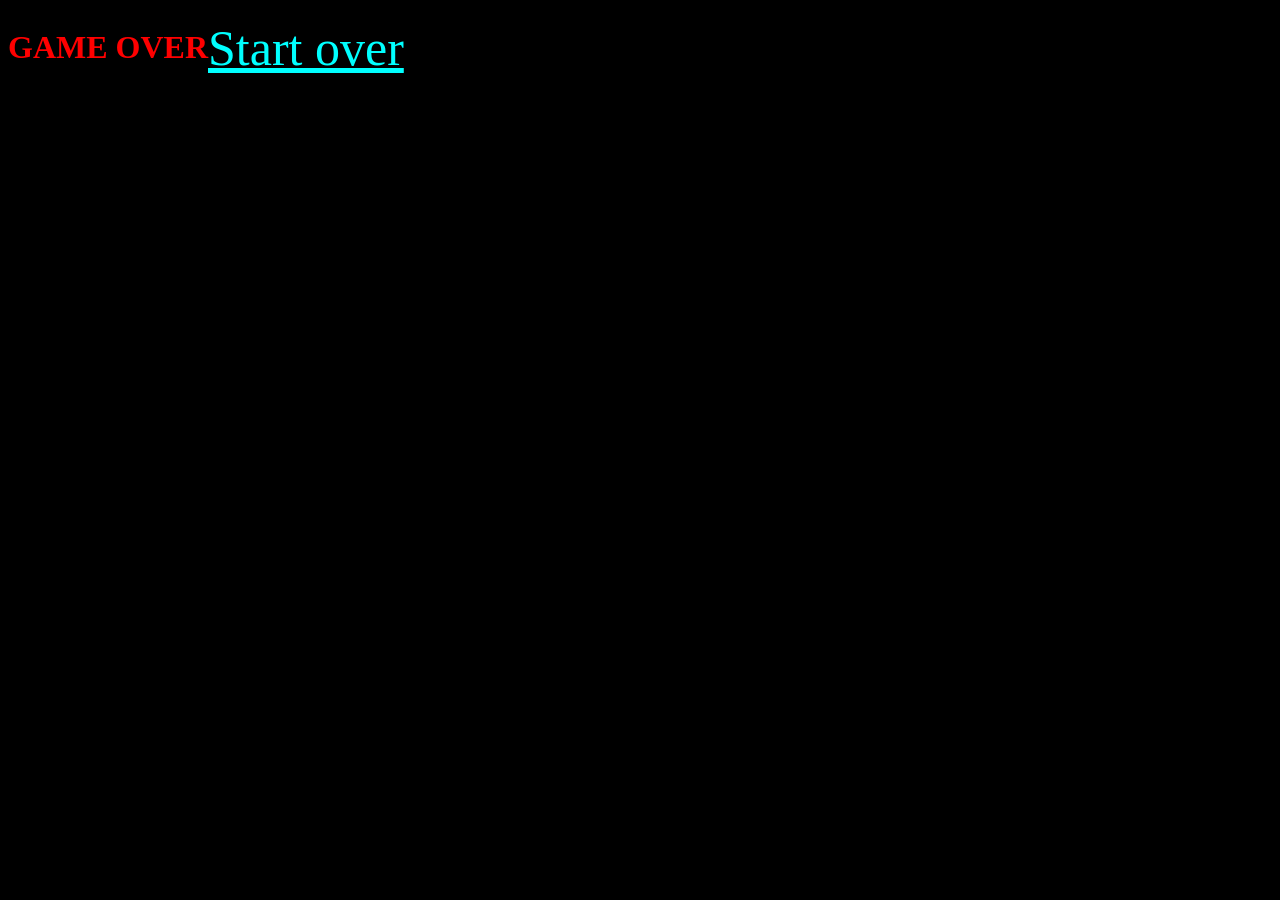
<file: over.html>
<!DOCTYPE html>
<html lang="en">
<head>
    <meta charset="UTF-8">
    <meta name="viewport" content="width=device-width, initial-scale=1.0">
    <link href="over.css" rel="stylesheet"/>
    <title>Document</title>
</head>
<body>
    <h1>GAME OVER</h1>

    <a href="act1.html">Start over</a>
</body>
</html>
</file>
<file: style.css>
body {
    background-image: url("andromeda-pixilart.png");
    background-size: 1000px;
    color: white;
    position: initial;
    height: 1000px;
}

h1 {
    text-align: center;
    font-size: 40px;
}

.blu {
    transform: translate(148px, -835px);
}

.gta6 {
    display: flex;
    justify-content: space-between;
    transform: translateY(-900px);
    position: sticky;
}

#peep {
    font-family: "Jersey 10", sans-serif;
    font-size: large;
    position: absolute;
    width: 780px;
    transform: translateX(10px);
}

#textbox {
    display: flex;
    justify-self: center;
    height: 200px;
    width: 800px;
    background-repeat: no-repeat;
    background-image: url(Text.png);
}

#clickity {
    height: 20px;
    width: 40px;
    background-color: aqua;
    transform: translate(-96px, 165px);
    position: relative;
    visibility: visible;
}

#box {
    border: white;
    border-width: 5px;
    height: 750px;
    width: 1250px;
    background-color: black;
    display: flex;
    justify-self: center;
    
}

.boxes {
    height: 750px;
    
}

#Inventory {
    transform: translateX(-100px);
}

#Aura {
    rotate: 270deg;
    height: 35px;
    width: 500px;
    transform: translate(-310px, -55px);
}

progress[value] {
appearance: none;
display: flex;
  justify-content: center;
  align-items: center;
}

progress::-webkit-progress-bar {
  background-color: white;
  border-radius: 100px;
}

progress::-webkit-progress-value {
  background-color: rgb(41, 104, 240);
  border-radius: 100px;
}

#choices {
    display: flex;
    justify-content: center;
}

#option1 {
    background-image: url(option.png);
    height: 170px;
    width: 400px;
    background-size: 400px;
    transform: translateY(-170px);
}

#option2 {
    background-image: url(option.png);
    height: 170px;
    width: 400px;
    background-size: 400px;
    transform: translateY(-170px);
}
</file>
<file: stylebutmean.css>
body {
    background-image: url(circles-pixilart.gif);
}

.blac {
    background-color: black;
    padding: auto;
    padding-bottom: auto;
    height: 300px;
    
}

.back {
    background-color: black;
    width: 2000px;
    height: 220px;
    transform: translateY(500px);
}

.bars {
    display: flex;
    justify-content: center;
}

.heart {
    height: 70px;
    width: 70px;
}

.ubars {
    display: flex;
    flex-direction: column;
    justify-items: center;
    transform: translateY(-400px);
}

#textbox {
    font-family: "Jersey 10", sans-serif;
    display: flex;
    justify-self: center;
    align-content: end;
    height: 200px;
    width: 800px;
    background-repeat: no-repeat;
    background-image: url(Text.png);
    transform: translateY(650px);
}

#soar {
    height: 200px;
    width: 200px;
    transform: translateY(100px);
}

#collapse {
    height: 400px;
    width: 400px;
}

@keyframes doda {
    from {
        transform: translateX(0px);
    }

    25% {
        transform: translateX(-200px);
    }
   
    50% {
        transform: translateX(-800px);
    }

    to {
        transform: translateX(0px);
    }
}

.att {
    display: flex;
    justify-content: space-around;
}

#qte1, #qte2, #qte3 {
    position: fixed;
    background-size: 150px;
    height: 150px;
    width: 150px;
    visibility: hidden;
}

#option1 {
    font-size: 50px;
    color: white;
    text-align: center;
    height: 200px;
    width: 400px;
    background-image: url(option.png);
    background-size: 400px 200px;
    background-repeat: no-repeat;
}

#option2 {
    font-size: 50px;
    color: white;
    text-align: center;
    height: 200px;
    width: 400px;
    background-image: url(option.png);
    background-size: 400px 200px;
    background-repeat: no-repeat;
}

#Aura {
    rotate: 270deg;
    height: 35px;
    width: 500px;
    transform: translate(-310px, -55px);
}

progress[value] {
appearance: none;
display: flex;
  justify-content: center;
  align-items: center;
}

progress::-webkit-progress-bar {
  background-color: white;
  border-radius: 100px;
}

progress::-webkit-progress-value {
  background-color: rgb(41, 104, 240);
  border-radius: 100px;
}
</file>
<file: over.css>
body {
    background-color: black;
    display: flex;
    justify-self: center;
    align-items: center;
}

h1 {
    color: red;

}

a {
    color: aqua;
    font-size: 50px;
}
</file>
